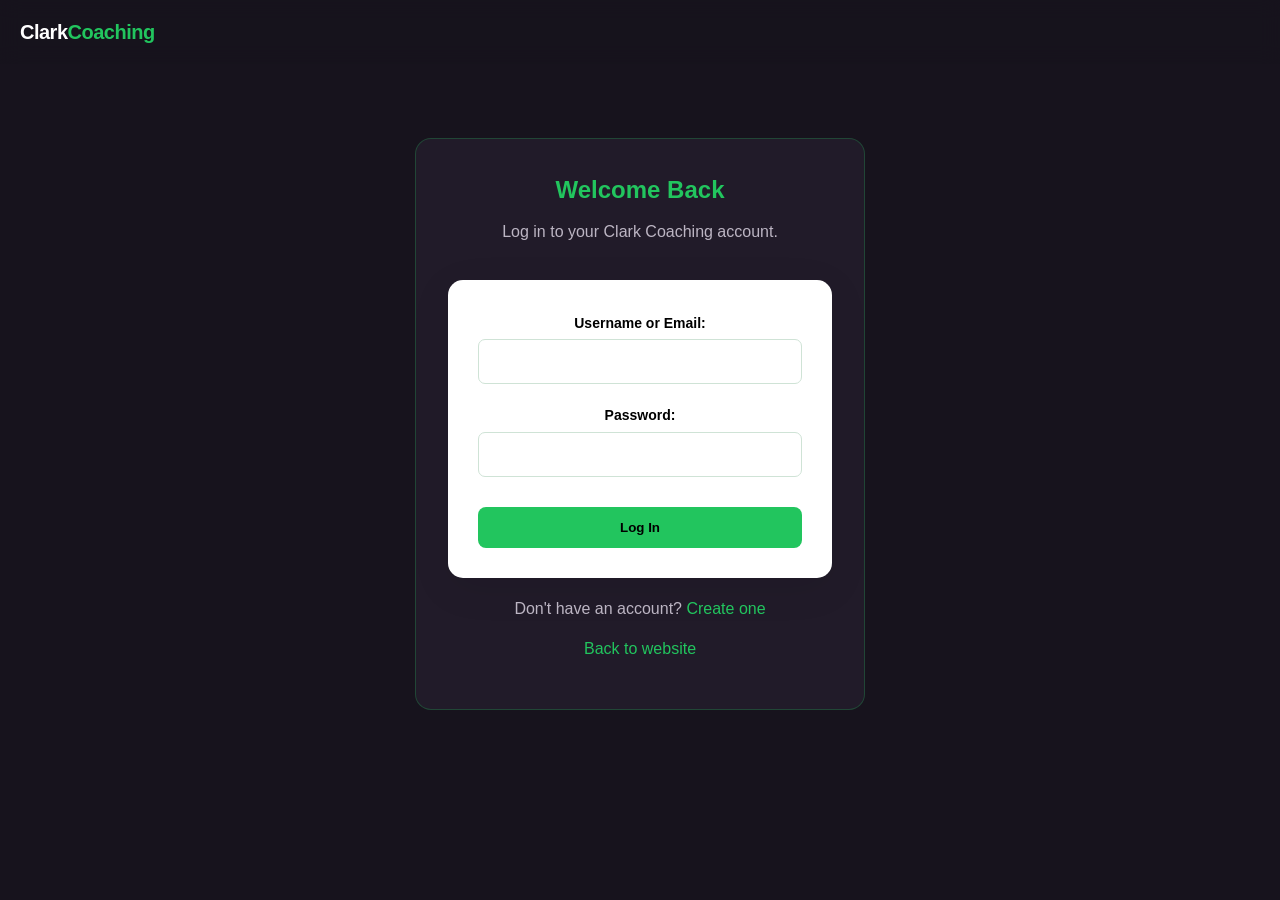
<file: login.html>
<!DOCTYPE html>
<html lang="en">
<head>
    <meta charset="UTF-8">
    <meta name="viewport" content="width=device-width, initial-scale=1.0">
    <title>Login | Clark Coaching</title>
    <link rel="stylesheet" href="style.css">
    <style>
        .auth-page { min-height: 80vh; display:flex; align-items:center; justify-content:center; padding:40px 20px; }
        .auth-card { width:100%; max-width:450px; padding:32px; background:var(--dark-card); border:1px solid rgba(34,197,94,.25); border-radius:16px; }
        .auth-card h1 { color:var(--primary); text-align:center; margin-bottom:10px; }
        .auth-card p { color:#bcb5c3; text-align:center; }
        .auth-card label { color:var(--black); }
        .auth-card button { width:100%; margin-top:12px; }
        .auth-card a { color:var(--primary); }
        .auth-links { margin-top:18px; text-align:center; }
    </style>
</head>
<body>
    <nav>
        <a href="index.html" class="logo">Clark<span>Coaching</span></a>
    </nav>

    <main class="auth-page">
        <section class="auth-card">
            <h1>Welcome Back</h1>
            <p>Log in to your Clark Coaching account.</p>

            <form action="login_process.php" method="POST">
                <p>
                    <label for="identity">Username or Email:</label>
                    <input type="text" id="identity" name="identity" required autocomplete="username">
                </p>
                <p>
                    <label for="password">Password:</label>
                    <input type="password" id="password" name="password" required autocomplete="current-password">
                </p>
                <button type="submit">Log In</button>
            </form>

            <div class="auth-links">
                <p>Don't have an account? <a href="register.html">Create one</a></p>
                <p><a href="index.html">Back to website</a></p>
            </div>
        </section>
    </main>
</body>
</html>
</file>
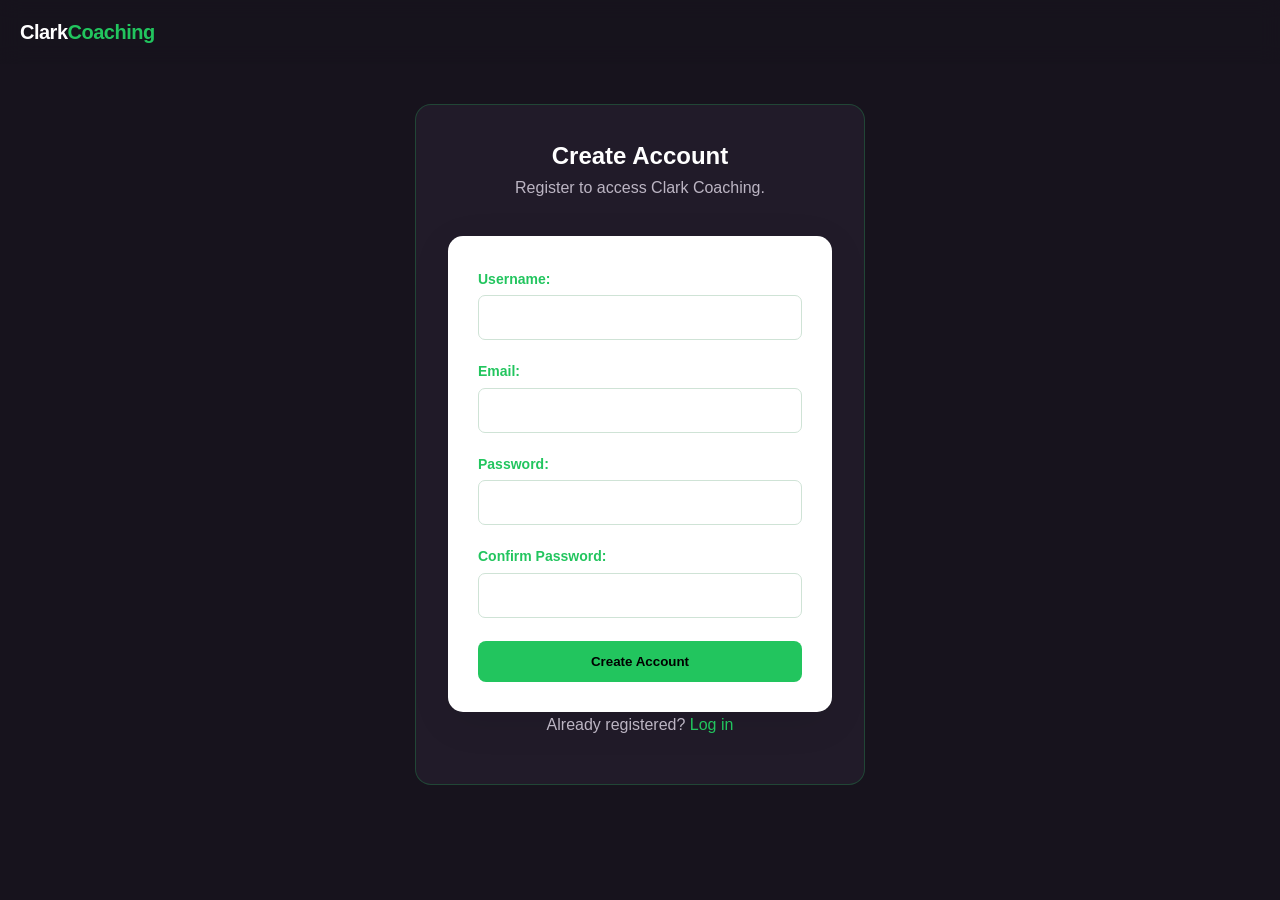
<file: register.html>
<!DOCTYPE html>
<html lang="en">
<head>
    <meta charset="UTF-8">
    <meta name="viewport" content="width=device-width, initial-scale=1.0">
    <title>Create Account | Clark Coaching</title>
    <link rel="stylesheet" href="style.css">
    <style>
        .auth-page { min-height:80vh; display:flex; align-items:center; justify-content:center; padding:40px 20px; }
        .auth-card { width:100%; max-width:450px; padding:32px; background:var(--dark-card); border:1px solid rgba(34,197,94,.25); border-radius:16px; }
        .auth-card h1 { color:var(--white); text-align:center; }
        .auth-card label { color:var(--primary); }
        .auth-card button { width:100%; }
        .auth-card a { color:var(--primary); }
        .auth-card .hint { color:#bcb5c3; text-align:center; }
    </style>
</head>
<body>
    <nav><a href="index.html" class="logo">Clark<span>Coaching</span></a></nav>
    <main class="auth-page">
        <section class="auth-card">
            <h1>Create Account</h1>
            <p class="hint">Register to access Clark Coaching.</p>
            <form action="register.php" method="POST">
                <p><label for="username">Username:</label><input id="username" name="username" type="text" minlength="3" maxlength="50" required autocomplete="username"></p>
                <p><label for="email">Email:</label><input id="email" name="email" type="email" maxlength="100" required autocomplete="email"></p>
                <p><label for="password">Password:</label><input id="password" name="password" type="password" minlength="8" required autocomplete="new-password"></p>
                <p><label for="confirm_password">Confirm Password:</label><input id="confirm_password" name="confirm_password" type="password" minlength="8" required autocomplete="new-password"></p>
                <button type="submit">Create Account</button>
            </form>
            <p class="hint">Already registered? <a href="login.html">Log in</a></p>
        </section>
    </main>
</body>
</html>
</file>
<file: style.css>
* {
    margin: 0;
    padding: 0;
    box-sizing: border-box;
    scroll-behavior: smooth;
}

:root {
    --primary: #22c55e;
    --primary-dark: #16a34a;
    --dark: #17131d;
    --dark-card: #211b29;
    --light: #f5f0ff;
    --lavender: #e6ddf5;
    --gray: #77717f;
    --white: #ffffff;
    --black: #000000;
}

body {
    font-family: Arial, Helvetica, sans-serif;
    background: var(--dark);
    color: var(--white);
    line-height: 1.6;
}

a {
    text-decoration: none;
    color: inherit;
}

hr {
    border: none;
    height: 1px;
    background: rgba(34, 197, 94, 0.2);
}

/* Nav */

nav {
    position: sticky;
    top: 0;
    z-index: 1000;
    display: flex;
    align-items: center;
    justify-content: space-between;
    width: 100%;
    padding: 16px 20px;
    background: rgba(23, 19, 29, 0.95);
    backdrop-filter: blur(10px);
}

.logo {
    font-size: 20px;
    font-weight: 800;
    color: var(--white);
    letter-spacing: -0.5px;
}

.logo span {
    color: var(--primary);
}

.menu-toggle-input {
    display: none;
}

.menu-toggle {
    display: flex;
    flex-direction: column;
    justify-content: center;
    gap: 5px;
    width: 30px;
    height: 24px;
    cursor: pointer;
}

.menu-toggle span {
    display: block;
    width: 100%;
    height: 2px;
    background: var(--white);
    transition: 0.3s;
}

.menu-toggle-input:checked ~ .menu-toggle span:nth-child(1) {
    transform: translateY(7px) rotate(45deg);
}

.menu-toggle-input:checked ~ .menu-toggle span:nth-child(2) {
    opacity: 0;
}

.menu-toggle-input:checked ~ .menu-toggle span:nth-child(3) {
    transform: translateY(-7px) rotate(-45deg);
}

.nav-links {
    list-style: none;
    position: absolute;
    top: 100%;
    left: 0;
    right: 0;
    background: rgba(23, 19, 29, 0.98);
    max-height: 0;
    overflow: hidden;
    transition: max-height 0.3s ease;
}

.menu-toggle-input:checked ~ .nav-links {
    max-height: 300px;
}

.nav-links li {
    text-align: center;
}

.nav-links a {
    display: block;
    padding: 16px;
    color: var(--white);
    font-size: 15px;
    font-weight: bold;
    transition: 0.3s;
}

.nav-links a:hover {
    color: var(--primary);
    background: rgba(34, 197, 94, 0.08);
}

@media (min-width: 800px) {
    .menu-toggle {
        display: none;
    }

    .nav-links {
        position: static;
        display: flex;
        max-height: none;
        overflow: visible;
        background: none;
    }

    .nav-links a {
        display: inline-block;
        padding: 8px 14px;
    }
}

/* Layout */

main {
    width: 90%;
    max-width: 1100px;
    margin: auto;
}

section {
    padding: 100px 20px;
    scroll-margin-top: 70px;
}

section h2 {
    text-align: center;
    font-size: clamp(30px, 5vw, 44px);
    margin-bottom: 30px;
    color: var(--black);
}

section h3 {
    font-size: 24px;
    margin-top: 30px;
}

section p {
    margin-bottom: 15px;
}

/* Hero */

.hero {
    min-height: 100vh;
    display: flex;
    flex-direction: column;
    align-items: center;
    justify-content: center;
    text-align: center;
    padding: 60px 20px;
    background:
        radial-gradient(
            circle at center,
            rgba(34, 197, 94, 0.18),
            transparent 45%
        ),
        var(--dark);
    color: var(--white);
}

.hero figure {
    margin: 0 0 35px;
}

.hero img {
    width: 170px;
    height: 170px;
    object-fit: cover;
    border-radius: 50%;
    border: 3px solid var(--primary);
    box-shadow: 0 0 45px rgba(34, 197, 94, 0.45);
}

.hero h1 {
    font-size: clamp(38px, 9vw, 64px);
    line-height: 1.1;
    letter-spacing: -2px;
    font-weight: 800;
    color: var(--white);
}

.hero .accent {
    color: var(--primary);
}

.hero .tagline {
    max-width: 600px;
    margin: 20px auto 0;
    color: #b7b1bd;
    font-size: 17px;
}

.hero .cta {
    display: inline-block;
    padding: 15px 32px;
    margin-top: 30px;
    border-radius: 10px;
    background: var(--primary);
    color: var(--black);
    font-weight: bold;
    transition: 0.3s;
}

.hero .cta:hover {
    background: var(--primary-dark);
    transform: translateY(-2px);
}

/* About */

#about {
    background: var(--light);
    color: var(--black);
}

#about > p,
#about > h3,
#about > ul {
    max-width: 850px;
    margin-left: auto;
    margin-right: auto;
}

#about > p {
    color: #5f5867;
}

#about strong {
    color: var(--black);
}

#about em {
    color: #706878;
}

#about ul {
    list-style: none;
    background: var(--white);
    padding: 25px 30px;
    border-radius: 15px;
    box-shadow: 0 10px 35px rgba(0, 0, 0, 0.08);
    margin-top: 20px;
}

#about li {
    padding: 12px 0;
    border-bottom: 1px solid #eee8f5;
}

#about li:last-child {
    border-bottom: none;
}

#about li::before {
    content: "✓";
    color: var(--primary-dark);
    font-weight: bold;
    margin-right: 12px;
}

/* Client progress */

#lessons {
    background: var(--dark);
    color: var(--white);
}

#lessons h2 {
    color: var(--white);
}

#lessons > p {
    max-width: 700px;
    margin: 0 auto 35px;
    text-align: center;
    color: #bcb5c3;
}

article {
    background: var(--dark-card);
    border: 1px solid rgba(34, 197, 94, 0.15);
    padding: 28px;
    margin: 20px 0;
    border-radius: 15px;
    transition: 0.3s;
}

article:hover {
    transform: translateY(-5px);
    border-color: var(--primary);
    box-shadow: 0 10px 30px rgba(0, 0, 0, 0.2);
}

article h3 {
    margin-top: 0;
    color: var(--primary);
}

article p {
    color: #bcb5c3;
}

article strong {
    color: var(--white);
}

/* Goals */

#goals {
    background: #211b29;
    color: var(--white);
}

#goals h2 {
    color: var(--white);
}

#goals > p {
    text-align: center;
    color: #bcb5c3;
    margin-bottom: 30px;
}

table {
    width: 100%;
    border-collapse: collapse;
    margin: 30px 0;
    background: var(--white);
    color: var(--black);
    border-radius: 12px;
    overflow: hidden;
}

caption {
    padding: 18px;
    font-size: 20px;
    font-weight: bold;
    color: var(--white);
}

th,
td {
    border: 1px solid #d8e8dc;
    padding: 15px;
    text-align: left;
}

th {
    background: var(--primary);
    color: var(--black);
}

tr:nth-child(even) {
    background: #eff9f2;
}

#goals h3 {
    color: var(--white);
}

#goals ol {
    background: var(--white);
    color: var(--black);
    padding: 30px 45px;
    border-radius: 15px;
    margin-top: 20px;
}

#goals li {
    padding: 10px 0;
}

/* Contact */

#contact {
    background: var(--light);
    color: var(--black);
}

#contact > p {
    max-width: 750px;
    margin-left: auto;
    margin-right: auto;
}

#contact a {
    color: #2f7a4d;
    font-weight: bold;
}

#contact a:hover {
    color: var(--primary-dark);
}

form {
    max-width: 650px;
    margin: 35px auto 0;
    padding: 30px;
    background: var(--white);
    border-radius: 15px;
    box-shadow: 0 10px 40px rgba(0, 0, 0, 0.08);
}

form p {
    margin-bottom: 18px;
}

label {
    display: inline-block;
    font-size: 14px;
    font-weight: bold;
    margin-bottom: 5px;
}

input,
select,
textarea {
    width: 100%;
    padding: 13px;
    border: 1px solid #cfe3d6;
    border-radius: 7px;
    background: #ffffff;
    color: var(--black);
    font-family: inherit;
    font-size: 15px;
    outline: none;
}

input:focus,
select:focus,
textarea:focus {
    border: 2px solid var(--primary-dark);
}

textarea {
    resize: vertical;
}

button {
    padding: 13px 25px;
    margin: 5px 5px 0 0;
    border: none;
    border-radius: 8px;
    background: var(--primary);
    color: var(--black);
    font-family: inherit;
    font-weight: bold;
    cursor: pointer;
    transition: 0.3s;
}

button:hover {
    background: var(--primary-dark);
    transform: translateY(-2px);
}

/* Aside + footer */

aside {
    padding: 80px 20px;
    text-align: center;
    background: var(--lavender);
    color: var(--black);
}

aside h2 {
    font-size: 32px;
    margin-bottom: 20px;
}

aside p {
    max-width: 800px;
    margin: 15px auto;
    color: #5f5867;
}

footer {
    padding: 30px 20px;
    text-align: center;
    background: #17131d;
    color: #aaa3b1;
    font-size: 14px;
}

footer p {
    margin-bottom: 10px;
}

footer a {
    color: var(--primary);
    font-weight: bold;
}

footer a:hover {
    text-decoration: underline;
}

/* Responsive */

@media (max-width: 800px) {
    .hero {
        min-height: 90vh;
    }

    section {
        padding: 75px 15px;
    }

    table {
        display: block;
        overflow-x: auto;
        white-space: nowrap;
    }
}

@media (max-width: 550px) {
    .hero h1 {
        font-size: 35px;
        letter-spacing: -2px;
    }

    .hero .tagline {
        font-size: 15px;
    }

    .hero img {
        width: 140px;
        height: 140px;
    }

    section h2 {
        font-size: 30px;
    }

    article {
        padding: 23px;
    }

    #about ul {
        padding: 20px 25px;
    }

    #goals ol {
        padding: 25px 35px;
    }

    form {
        padding: 23px;
    }

    button {
        width: 100%;
        margin-top: 10px;
    }

    aside {
        padding: 60px 20px;
    }
}
    .milestone-video{
        max-width: 100%;
        height: auto;
        

    }
</file>
